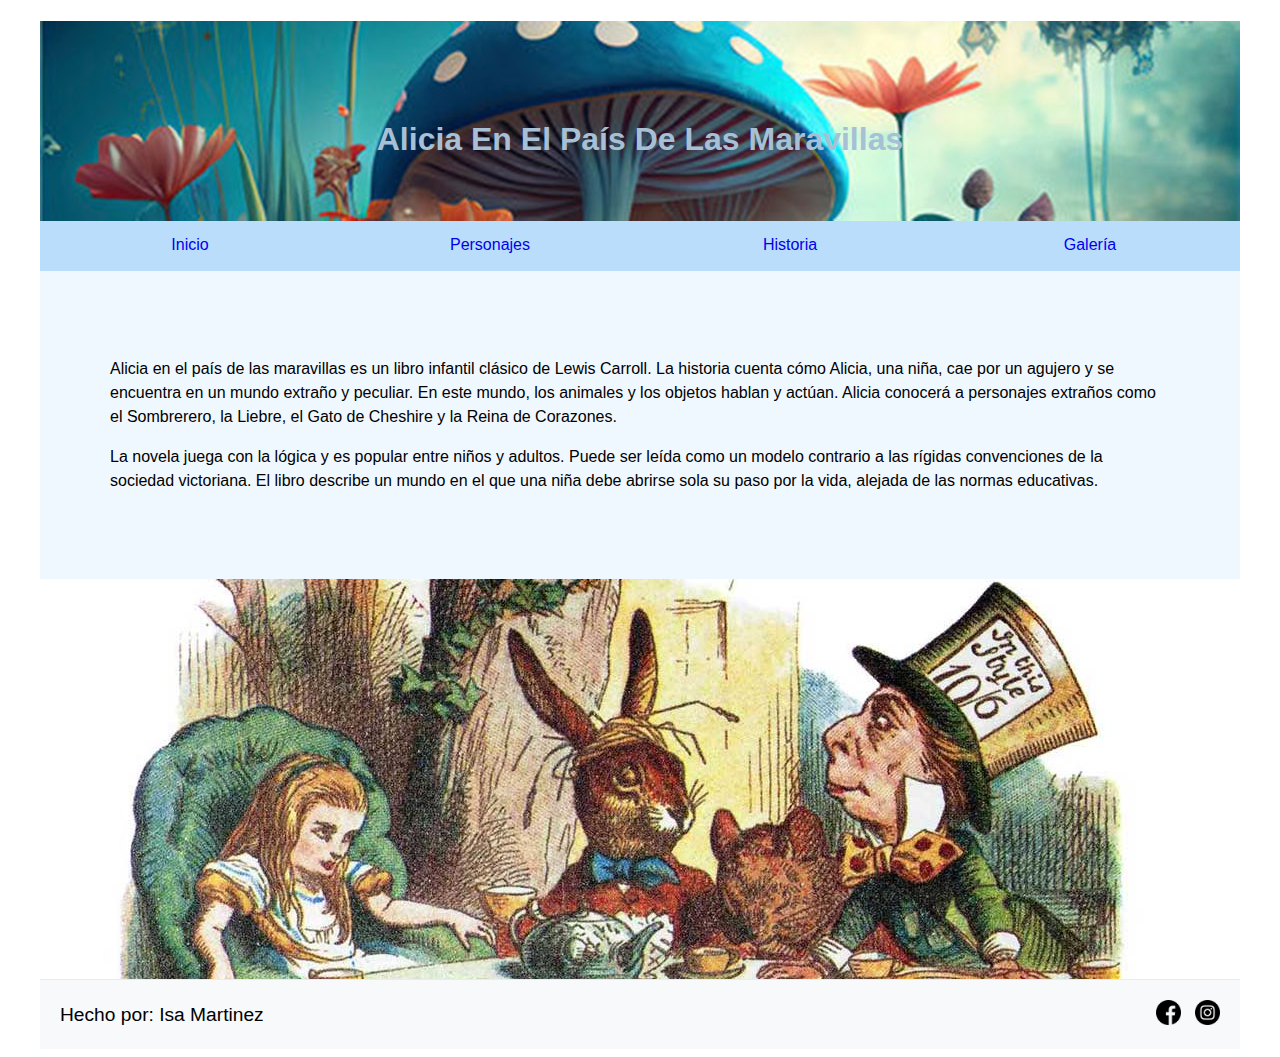
<file: index.html>
<!DOCTYPE html>
<html>
    <head>
        <meta charset="UTF-8">
        <title> Alice's In Wonderland </title>
        <link href="estilos.css" rel="stylesheet" type="text/css">
    </head>
    <body>
        <div class="contenedor">
            <div class="banner"><h1> Alicia En El País De Las Maravillas</h1></div>
            <div class="menu">
                <a href="index.html"><div class="btn"> Inicio </div></a>
                <a href="personajes.html"><div class="btn"> Personajes </div></a>
                <a href="historia.html"><div class="btn"> Historia </div> </a>
                <a href="galeria.html"><div class="btn"> Galería </div></a>
            </div>
            <div class="texto"> 
                <p>
                    Alicia en el país de las maravillas es un libro infantil clásico de Lewis Carroll. La historia cuenta cómo Alicia, una niña, cae por un agujero y se encuentra en un mundo extraño y peculiar. En este mundo, los animales y los objetos hablan y actúan. Alicia conocerá a personajes extraños como el Sombrerero, la Liebre, el Gato de Cheshire y la Reina de Corazones.
                </p>
                <p>
                    La novela juega con la lógica y es popular entre niños y adultos. Puede ser leída como un modelo contrario a las rígidas convenciones de la sociedad victoriana. El libro describe un mundo en el que una niña debe abrirse sola su paso por la vida, alejada de las normas educativas.
                </p>
            </div>
            <div class="imagen"> <img src="imagenes/alice.jpg"></div>
            <footer>
                <div class="footer-container">
                    <div class="footer-author">Hecho por: Isa Martinez</div>
                    <div class="footer-socials">
                        <a href="https://www.facebook.com/" target="_blank"><img src="imagenes/facebook.png" width="25" alt="Facebook"></a>
                        <a href="https://www.instagram.com/" target="_blank"><img src="imagenes/instagram.png" width="25" alt="Instagram"></a>
                    </div>
                </div>
            </footer>
        </div>
    </body>
</html>
</file>
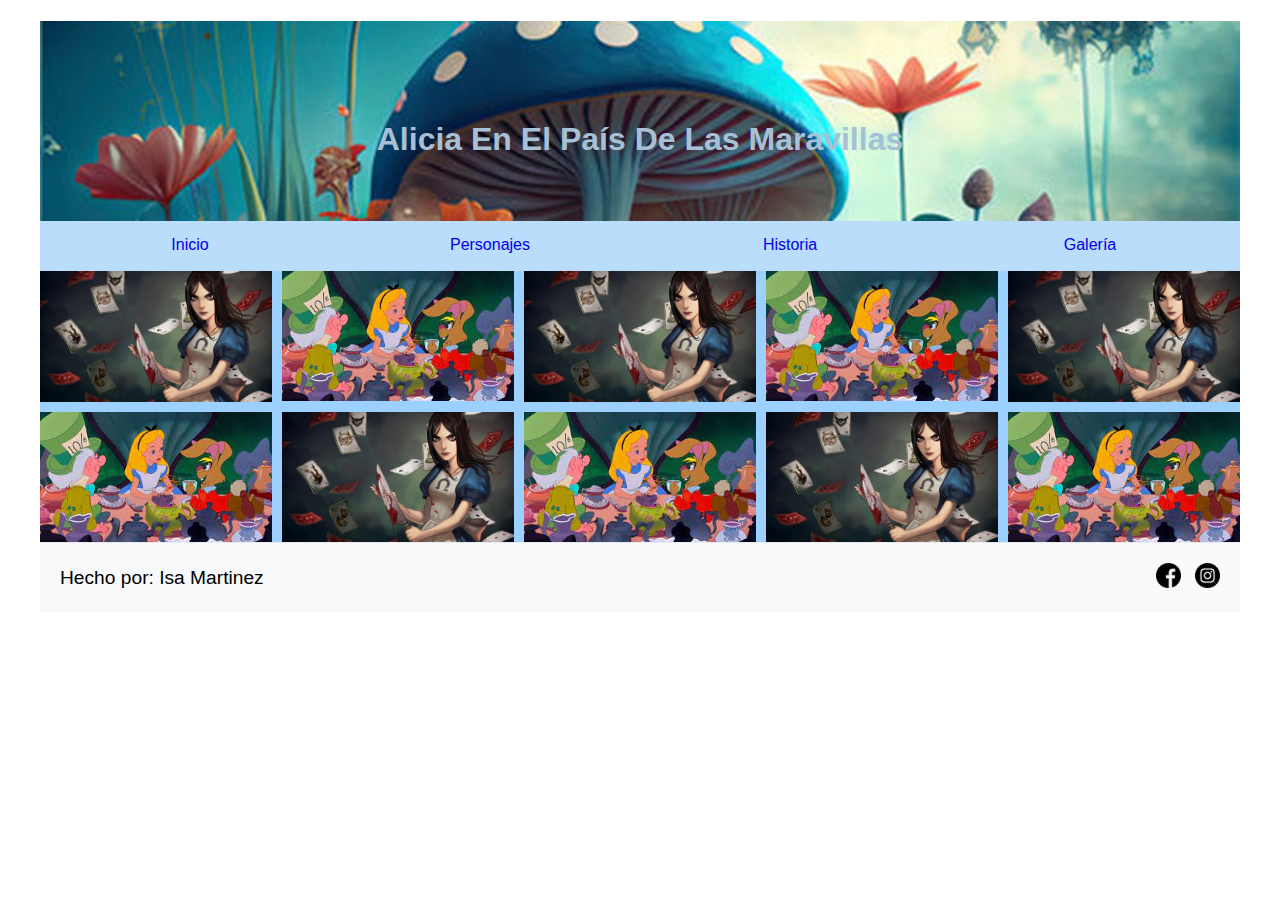
<file: galeria.html>
<!DOCTYPE html>
<html lang="en">
<head>
    <meta charset="UTF-8">
    <meta name="viewport" content="width=device-width, initial-scale=1.0">
    <title>Galeria Alice</title>
    <link href="estilos.css" rel="stylesheet" type="text/css">
</head>
<body>
    <div class="contenedor">
        <div class="banner"><h1> Alicia En El País De Las Maravillas</h1></div>
        <div class="menu">
            <a href="index.html"><div class="btn"> Inicio </div></a>
            <a href="personajes.html"><div class="btn"> Personajes </div></a>
            <a href="historia.html"><div class="btn"> Historia </div> </a>
            <a href="galeria.html"><div class="btn"> Galería </div></a>
        </div>
        <div class="galeria">
            <img src="imagenes\Galeria\AliceMadnesReturn.jpg" alt="Imagen 1">
            <img src="imagenes\Galeria\CenaPeliAnimada.jpg" alt="Imagen 2">
            <img src="imagenes\Galeria\AliceMadnesReturn.jpg" alt="Imagen 1">
            <img src="imagenes\Galeria\CenaPeliAnimada.jpg" alt="Imagen 2">
            <img src="imagenes\Galeria\AliceMadnesReturn.jpg" alt="Imagen 1">
            <img src="imagenes\Galeria\CenaPeliAnimada.jpg" alt="Imagen 2">
            <img src="imagenes\Galeria\AliceMadnesReturn.jpg" alt="Imagen 1">
            <img src="imagenes\Galeria\CenaPeliAnimada.jpg" alt="Imagen 2">
            <img src="imagenes\Galeria\AliceMadnesReturn.jpg" alt="Imagen 1">
            <img src="imagenes\Galeria\CenaPeliAnimada.jpg" alt="Imagen 2">
        </div>
        <footer>
            <div class="footer-container">
                <div class="footer-author">Hecho por: Isa Martinez</div>
                <div class="footer-socials">
                    <a href="https://www.facebook.com/" target="_blank"><img src="imagenes/facebook.png" width="25" alt="Facebook"></a>
                    <a href="https://www.instagram.com/" target="_blank"><img src="imagenes/instagram.png" width="25" alt="Instagram"></a>
                </div>
            </div>
        </footer>
    </div>
</body>
</html>
</file>
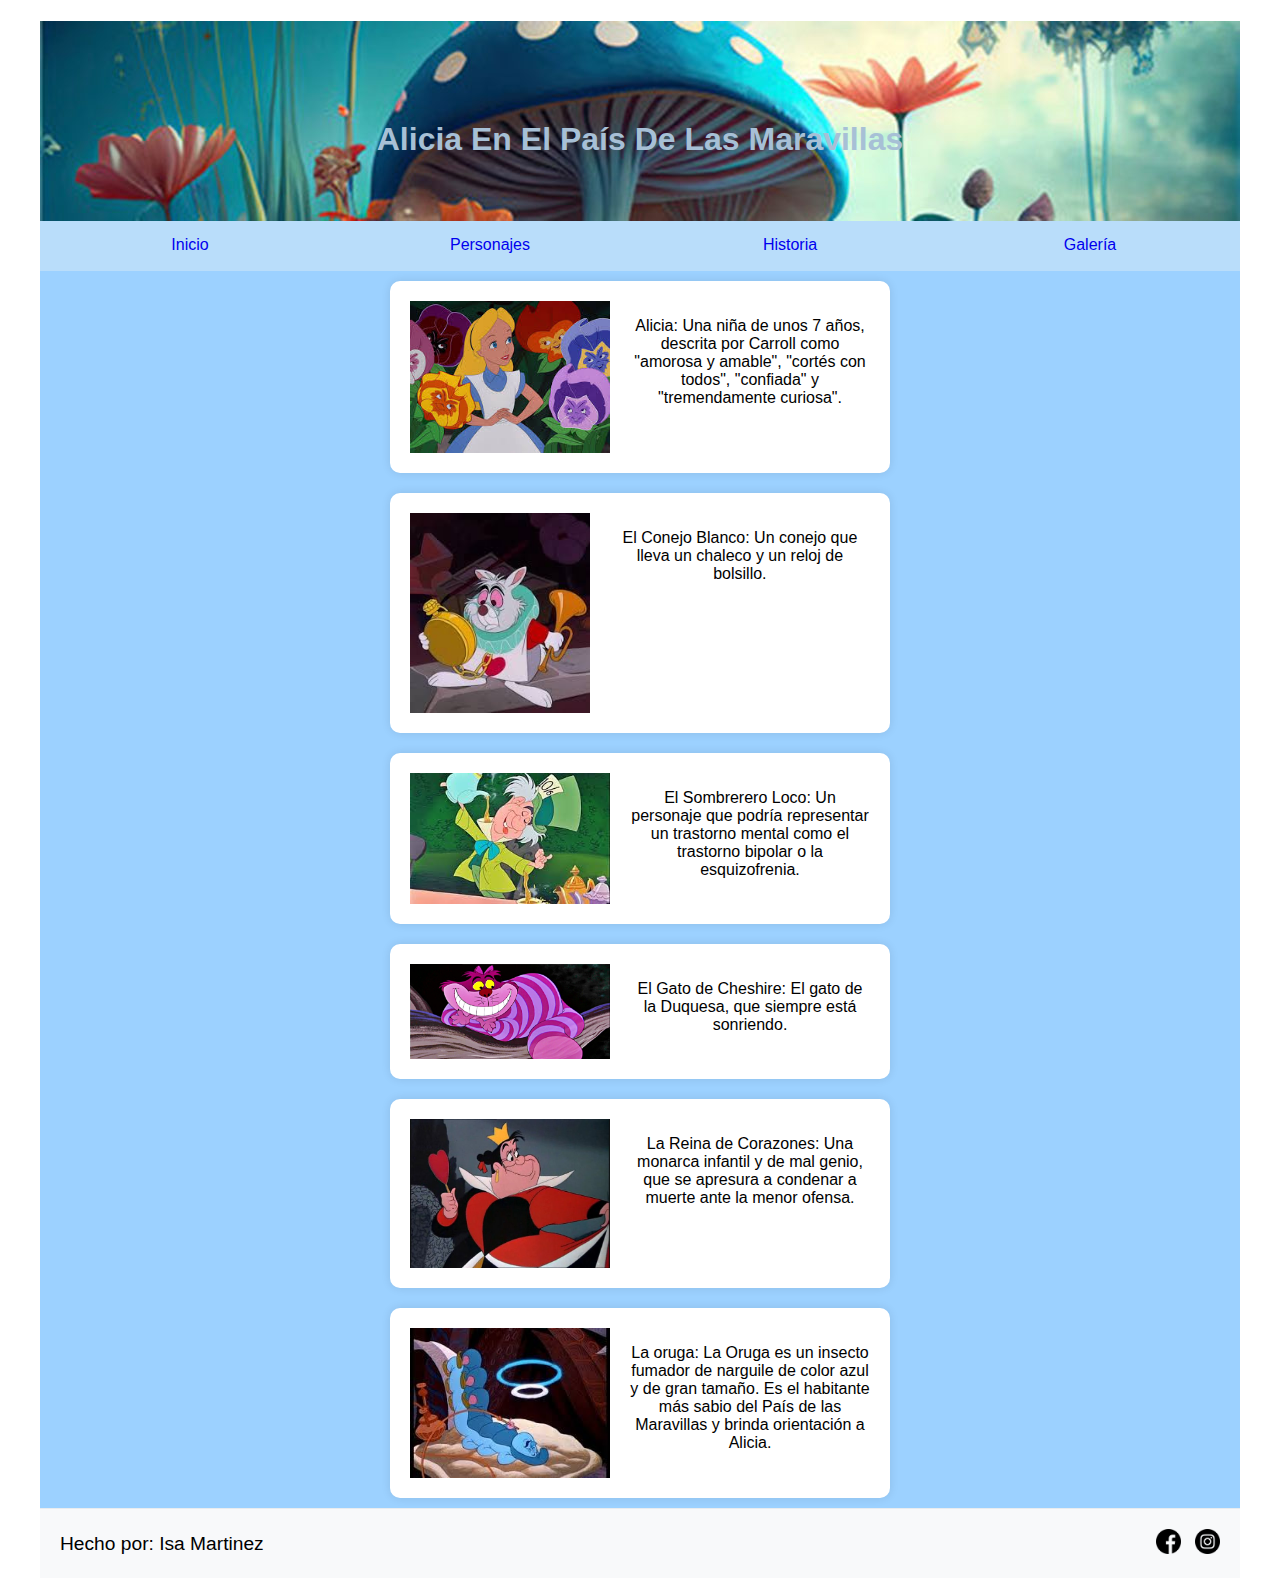
<file: personajes.html>
<!DOCTYPE html>
<html lang="en">
<head>
    <meta charset="UTF-8">
    <meta name="viewport" content="width=device-width, initial-scale=1.0">
    <title>Personajes Alice</title>
    <link href="estilos.css" rel="stylesheet" type="text/css">
</head>
<body>
    <div class="contenedor">
        <div class="banner"><h1> Alicia En El País De Las Maravillas</h1></div>
        <div class="menu">
            <a href="index.html"><div class="btn"> Inicio </div></a>
            <a href="personajes.html"><div class="btn"> Personajes </div></a>
            <a href="historia.html"><div class="btn"> Historia </div> </a>
            <a href="galeria.html"><div class="btn"> Galería </div></a>
        </div>
        <div class="personajes">
            <div class="personaje">
                <img src="imagenes\Personajes\Alicia.jpg" alt="Alicia">
                <p>Alicia: Una niña de unos 7 años, descrita por Carroll como "amorosa y amable", "cortés con todos", "confiada" y "tremendamente curiosa".</p>
            </div>
            <div class="personaje">
                <img src="imagenes\Personajes\ConejoBlanco.jpg" alt="Conejo">
                <p>El Conejo Blanco: Un conejo que lleva un chaleco y un reloj de bolsillo.</p>
            </div>
            <div class="personaje">
                <img src="imagenes\Personajes\Sombrererojpg.jpg" alt="Sombrerero">
                <p>El Sombrerero Loco: Un personaje que podría representar un trastorno mental como el trastorno bipolar o la esquizofrenia.</p>
            </div>
            <div class="personaje">
                <img src="imagenes\Personajes\Gato.jpg" alt="Gato">
                <p>El Gato de Cheshire: El gato de la Duquesa, que siempre está sonriendo.</p>
            </div>
            <div class="personaje">
                <img src="imagenes\Personajes\Reina.jpg" alt="Reina">
                <p>La Reina de Corazones: Una monarca infantil y de mal genio, que se apresura a condenar a muerte ante la menor ofensa.</p>
            </div>
            <div class="personaje">
                <img src="imagenes\Personajes\oruga.jpg" alt="oruga">
                <p>La oruga: La Oruga es un insecto fumador de narguile de color azul y de gran tamaño. Es el habitante más sabio del País de las Maravillas y brinda orientación a Alicia.</p>
            </div>
        </div>

        <footer>
            <div class="footer-container">
                <div class="footer-author">Hecho por: Isa Martinez</div>
                <div class="footer-socials">
                    <a href="https://www.facebook.com/" target="_blank"><img src="imagenes/facebook.png" width="25" alt="Facebook"></a>
                    <a href="https://www.instagram.com/" target="_blank"><img src="imagenes/instagram.png" width="25" alt="Instagram"></a>
                </div>
            </div>
        </footer>
    </div>
</body>
</html>
</file>
<file: estilos.css>
*{
    box-sizing: border-box;
}
body{
    font-family: 'Trebuchet MS', 'Lucida Sans Unicode', 'Lucida Grande', 'Lucida Sans', Arial, sans-serif;
}

.contenedor{
    width: 1200px;
    height: auto;
    background-color: rgb(156, 209, 255);
    margin: 0 auto 0 auto
}
h1{
    color: rgb(167, 192, 214);
    padding-top: 100px;
    text-align: center;
}
.banner {
    height: 200px;
    background-color: aliceblue;
    background-image: url(imagenes/banner.jpg);
    background-repeat: no-repeat;
    background-size: cover;
}
.menu {
    height: 50px;
    background-color: aliceblue;
}
.btn {
    width: 300px;
    height: 50px;
    background-color: rgb(185, 221, 250);
    float: left;
    text-align: center;
    padding: 15px
}
a .btn:hover{
    background-color: cadetblue;
    color: aquamarine;
}
.texto {
    height: auto;
    background-color: aliceblue;
    padding: 70px;
    font-size: 16px;
line-height: 150%;
}
.imagen {
    height: 400px;
    background-color: aliceblue;
    text-align: center;
}
.footer-container {
    display: flex;
    justify-content: space-between;
    align-items: center;
    padding: 20px;
    background-color: #f8f9fa;
    border-top: 1px solid #e9ecef;
}

.footer-author {
    font-size: 1.2em;
}

.footer-socials a {
    margin-left: 10px;
}
.redes{
    width: 64px;
    height: 64px;
    float: right;
    margin-right: 20px;
}

.galeria {
    display: grid;
    grid-template-columns: repeat(auto-fill, minmax(200px, 1fr));
    grid-gap: 10px;
}

.galeria img {
    width: 100%;
    height: auto;
}

.historia {
    padding: 20px;
    margin: 20px 0;
    background-color: #f8f9fa;
    border: 1px solid #e9ecef;
    border-radius: 5px;
}
.titulo-historia {
    color: black;
    text-align: center;
    padding: 0px;
}
.btn-resumen {
    display: inline-block;
    padding: 10px 20px;
    background-color: #007bff;
    color: white;
    text-decoration: none;
    border-radius: 5px;
    transition: background-color 0.3s ease;
}

.btn-resumen:hover {
    background-color: #0056b3;
}
.imagen-historia {
    width: 100%;
    height: auto;
    padding-top: 10px;

}

.personajes {
    display: flex;
    flex-direction: column;
    align-items: center;
}

.personaje {
    display: flex;
    justify-content: space-between;
    width: 90%;
    max-width: 500px;
    margin: 10px;
    padding: 20px;
    background-color: white;
    border-radius: 10px;
    text-align: center;
    box-shadow: 0 0 10px rgba(0, 0, 0, 0.1);
}

.personaje img {
    flex: 1;
    max-width: 200px;
    max-height: 200px;
    height: auto;
    margin-right: 20px;
}

.personaje p {
    flex: 2;
}
</file>
